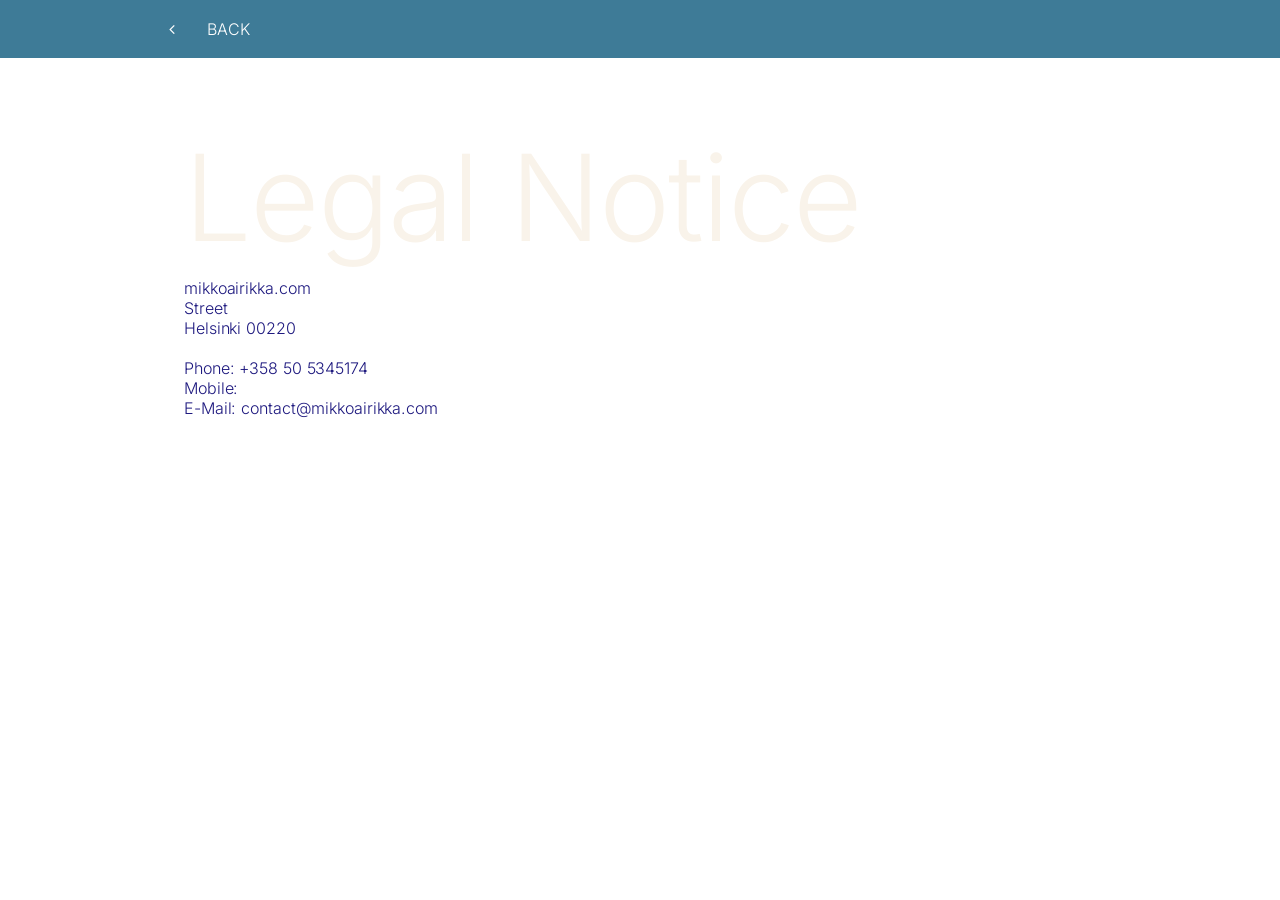
<file: legal-notice/index.html>
<!DOCTYPE html><html lang="en"><head><title>Legal Notice - Mikko Airikka - Graphic Designer in Helsinki</title><meta http-equiv="Content-Type" content="text/html; charset=utf-8" /><meta property="og:title" content="Legal Notice - Mikko Airikka - Graphic Designer in Helsinki" /><meta property="og:type" content="website" /><meta property="og:locale" content="en" /><meta property="og:image" content="../images/1200x630/24004349/airikka_favi-zCipzHxb71boi1IxxEwCQw-4knkVX4oDjUrRlBN4dZUvQ.png" /><meta property="og:url" content="https://mikkoairikka.com/legal-notice" /><meta name="viewport" content="width=device-width, initial-scale=1" /><link rel="icon" type="image/png" href="../images/16x16/24004349/airikka_favi-zCipzHxb71boi1IxxEwCQw-4knkVX4oDjUrRlBN4dZUvQ.png" sizes="16x16"><link rel="icon" type="image/png" href="../images/32x32/24004349/airikka_favi-zCipzHxb71boi1IxxEwCQw-4knkVX4oDjUrRlBN4dZUvQ.png" sizes="32x32"><link rel="icon" type="image/png" href="../images/96x96/24004349/airikka_favi-zCipzHxb71boi1IxxEwCQw-4knkVX4oDjUrRlBN4dZUvQ.png" sizes="96x96"><link rel="apple-touch-icon-precomposed" sizes="152x152" href="../images/152x152/24004349/airikka_favi-zCipzHxb71boi1IxxEwCQw-4knkVX4oDjUrRlBN4dZUvQ.png"><link rel="preconnect" href="" /><link rel="stylesheet" type="text/css" media="screen" href="../webcard/static/app.min.1787764716.css"/><link rel="stylesheet" type="text/css" media="screen" href="../css/custom.260901120148.css" id="customcss"/><link rel="canonical" href="https://mikkoairikka.com/legal-notice"/><script>if (!webcard) var webcard={};webcard.id=2413192;webcard.moduleId=27089378;webcard.culture="en";webcard.type=2;webcard.isEdit=false;webcard.isPreview=true;webcard.isMobile=/Android|webOS|iPhone|iPad|iPod|BlackBerry/i.test(navigator.userAgent);webcard.isTouch='ontouchstart' in window || navigator.msMaxTouchPoints > 0;webcard.googleMapsEmbedApiKey='AIzaSyDoOLq_ts27g3vEog9sGYB0GJSyWBDK9gs';webcard.googleMapsApiKey='';webcard.apiHost=location.host + '/api.php';var extraPath='';</script><link rel="preload" as="style" href="../g/fonts.css?family=Inter:300,800&amp;subset=latin&amp;display=swap" /><link rel="stylesheet" media="print" onload="this.media='all'" href="../g/fonts.css?family=Inter:300,800&amp;subset=latin&amp;display=swap" /><style>figure{margin:0}</style></head><body class="page-27089378 pagelayout-1 slogan culture-en"><a href="#main-content" class="wv-link-content button">Skip to main content</a>
<div class="ed-element ed-container back-button wv-boxed preset-back-button-v2-default" id="ed-2170318073"><div class="inner"><div class="ed-element ed-button custom-theme" id="ed-2170318076"><a class="button button-default button-color-default center" href="../"><i class="fa fa-angle-left"></i>Back&nbsp;</a></div></div></div><div class="ed-element ed-container wv-boxed wv-spacer" id="ed-2170318061"><div class="inner"><div class="ed-element ed-headline custom-theme" id="ed-2170318064"><h2 class="left ">Legal Notice</h2></div><div class="ed-element ed-spacer" id="ed-2170318067"><div style="height: 20px;" class="space"></div></div><div class="ed-element ed-text custom-theme" id="ed-2170318070"><p><span data-bind="customer.company">mikkoairikka.com</span></p><p><span data-bind="customer.street">Street</span><br><span data-bind="customer.city">Helsinki</span> <span data-bind="customer.zip">00220</span></p><p><br></p><p>Phone: <span data-bind="customer.phone">+358 50 5345174</span><br>Mobile: <span data-bind="customer.mobile"></span><br>E-Mail: <a class="fr-deletable" data-bind="customer.email" href="mailto:contact@mikkoairikka.com" contenteditable="false">contact@mikkoairikka.com</a></p></div></div></div><script src="../webcard/static/app.bundle.1787764730.js"></script><script src="../js/custom.251111202540.js"></script></body>
</html>
</file>
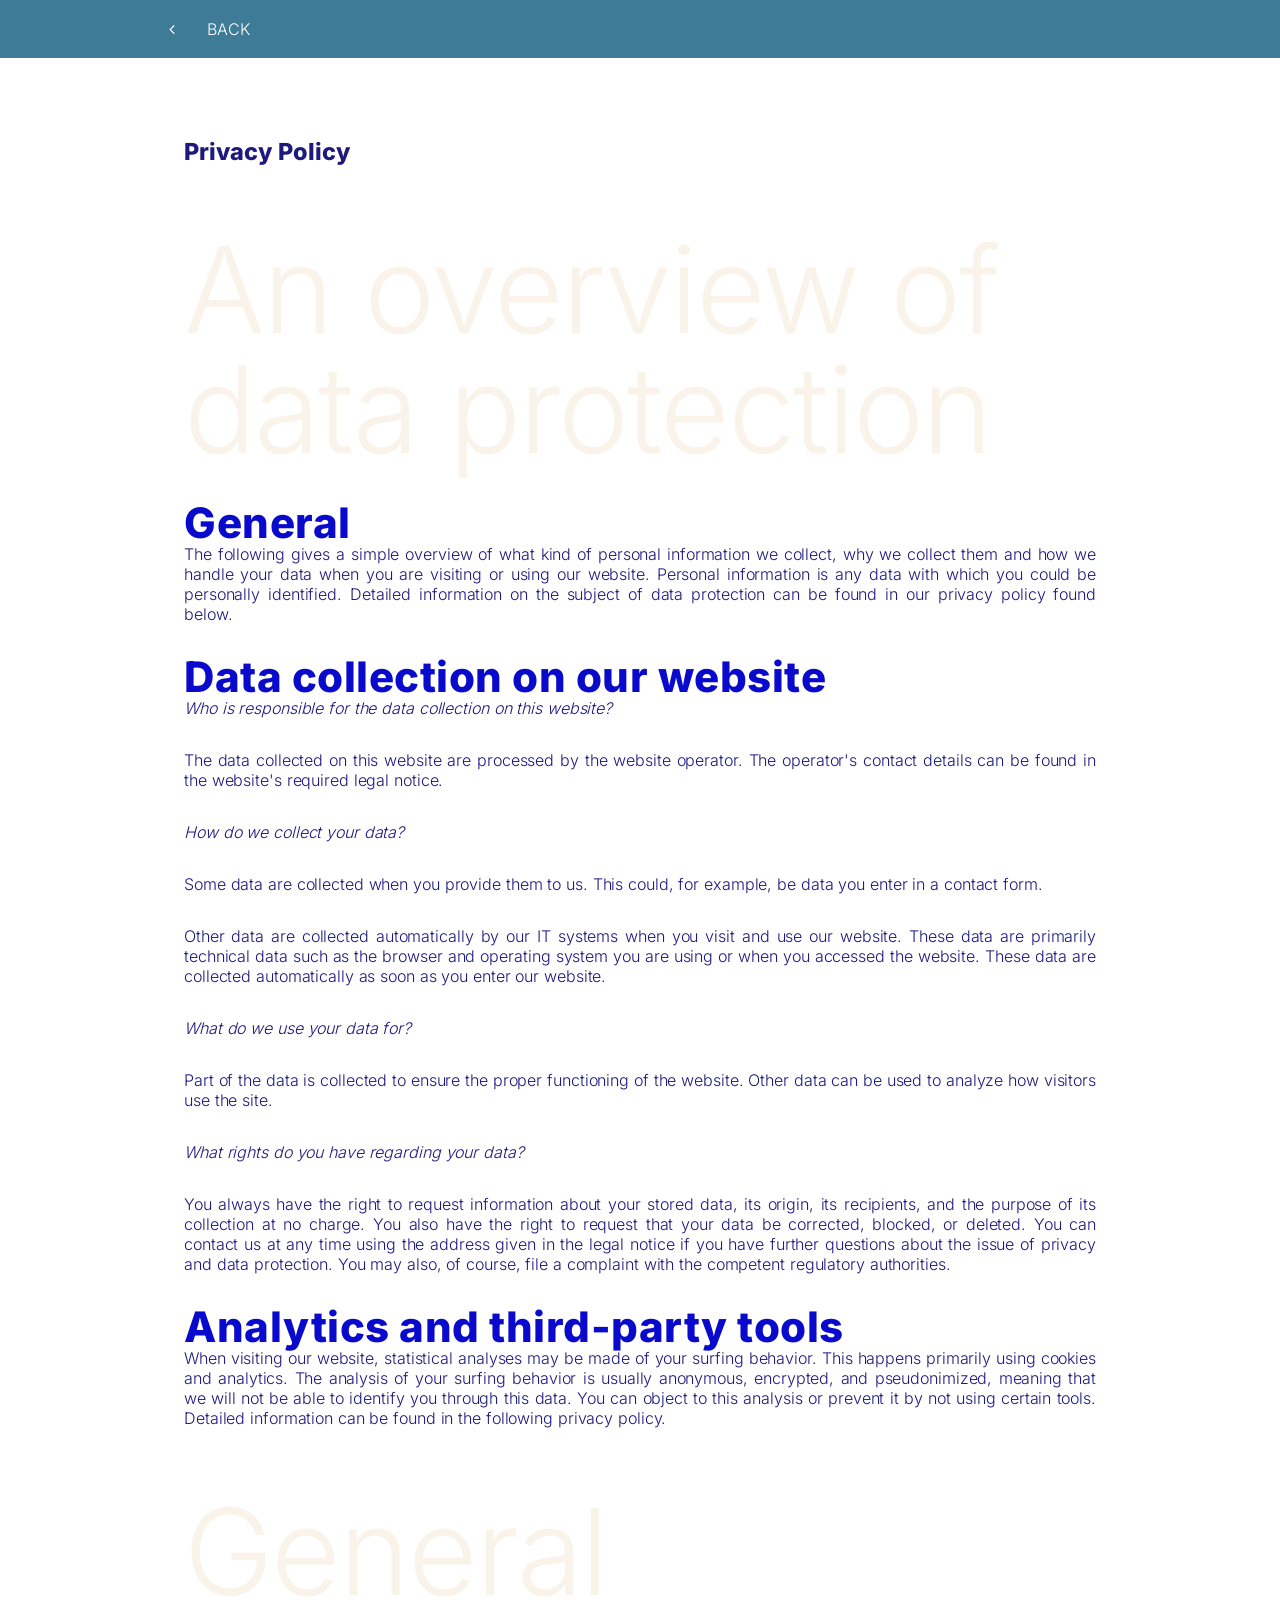
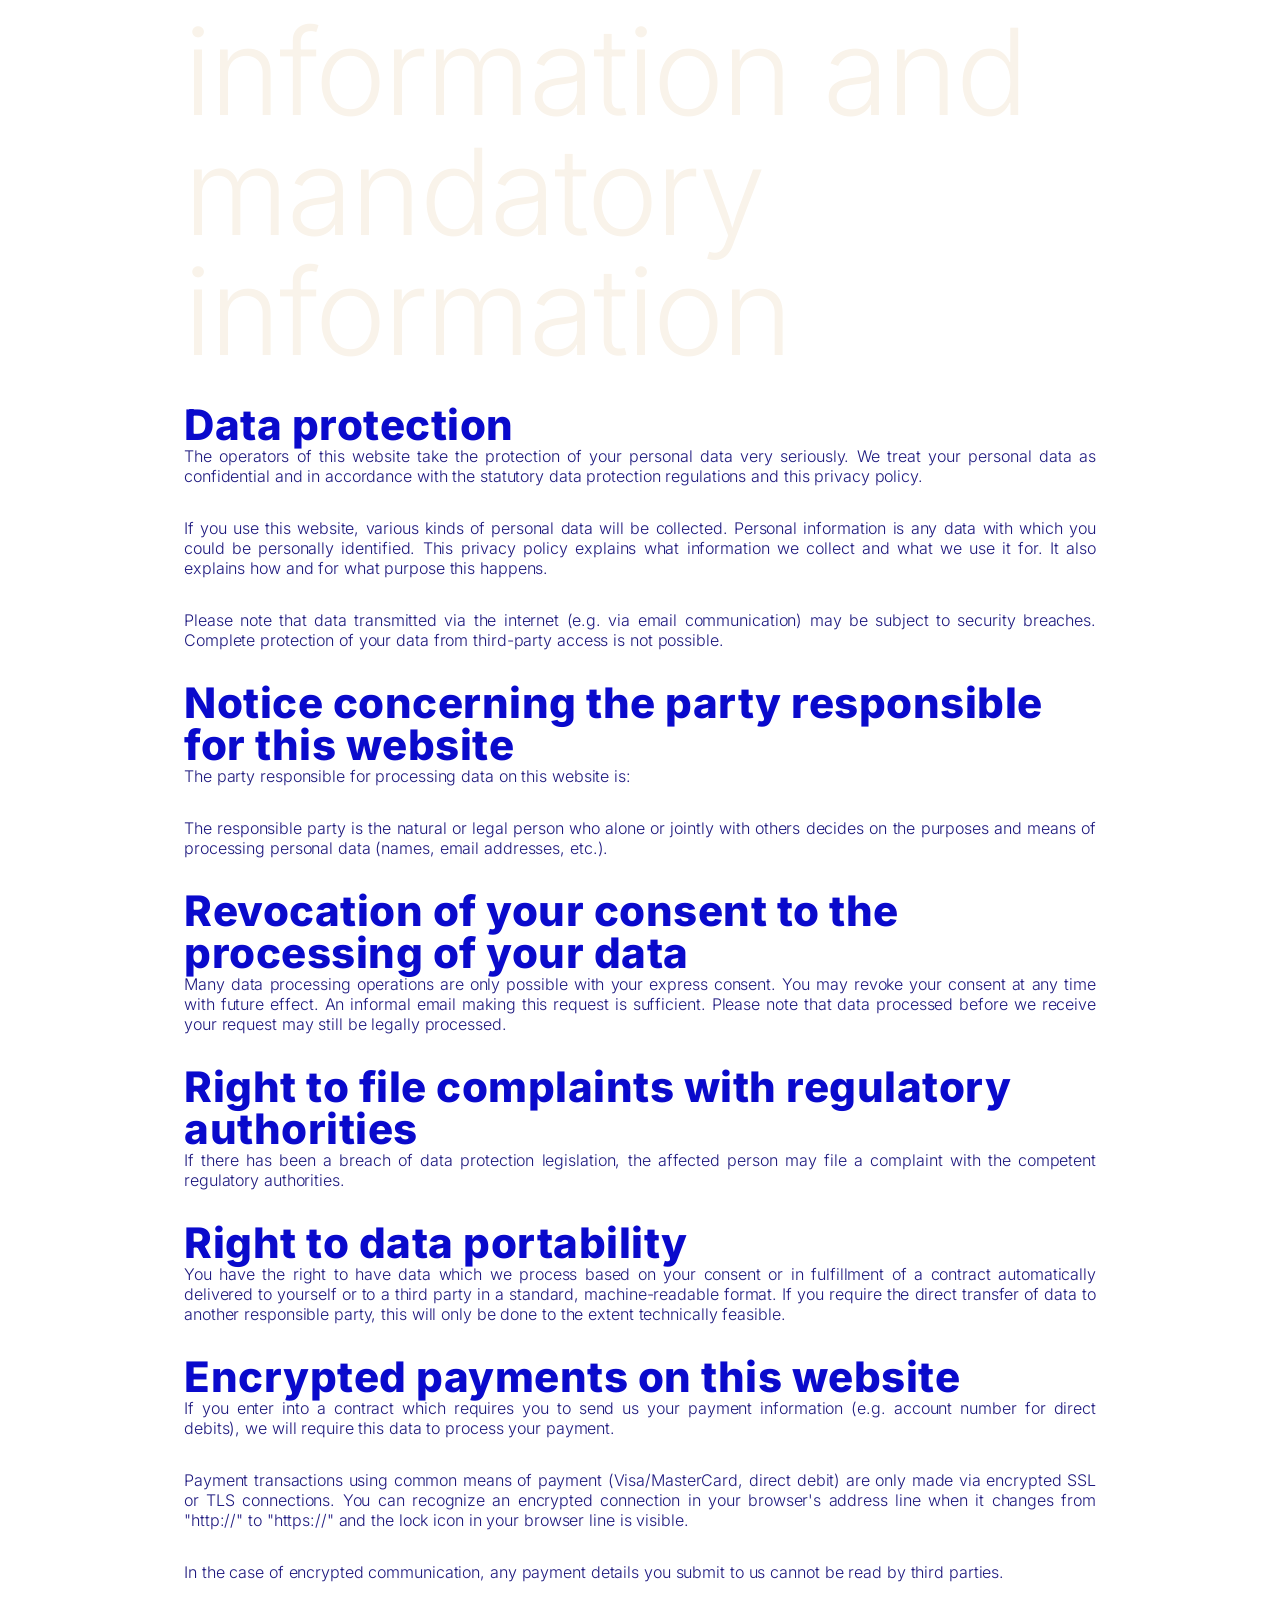
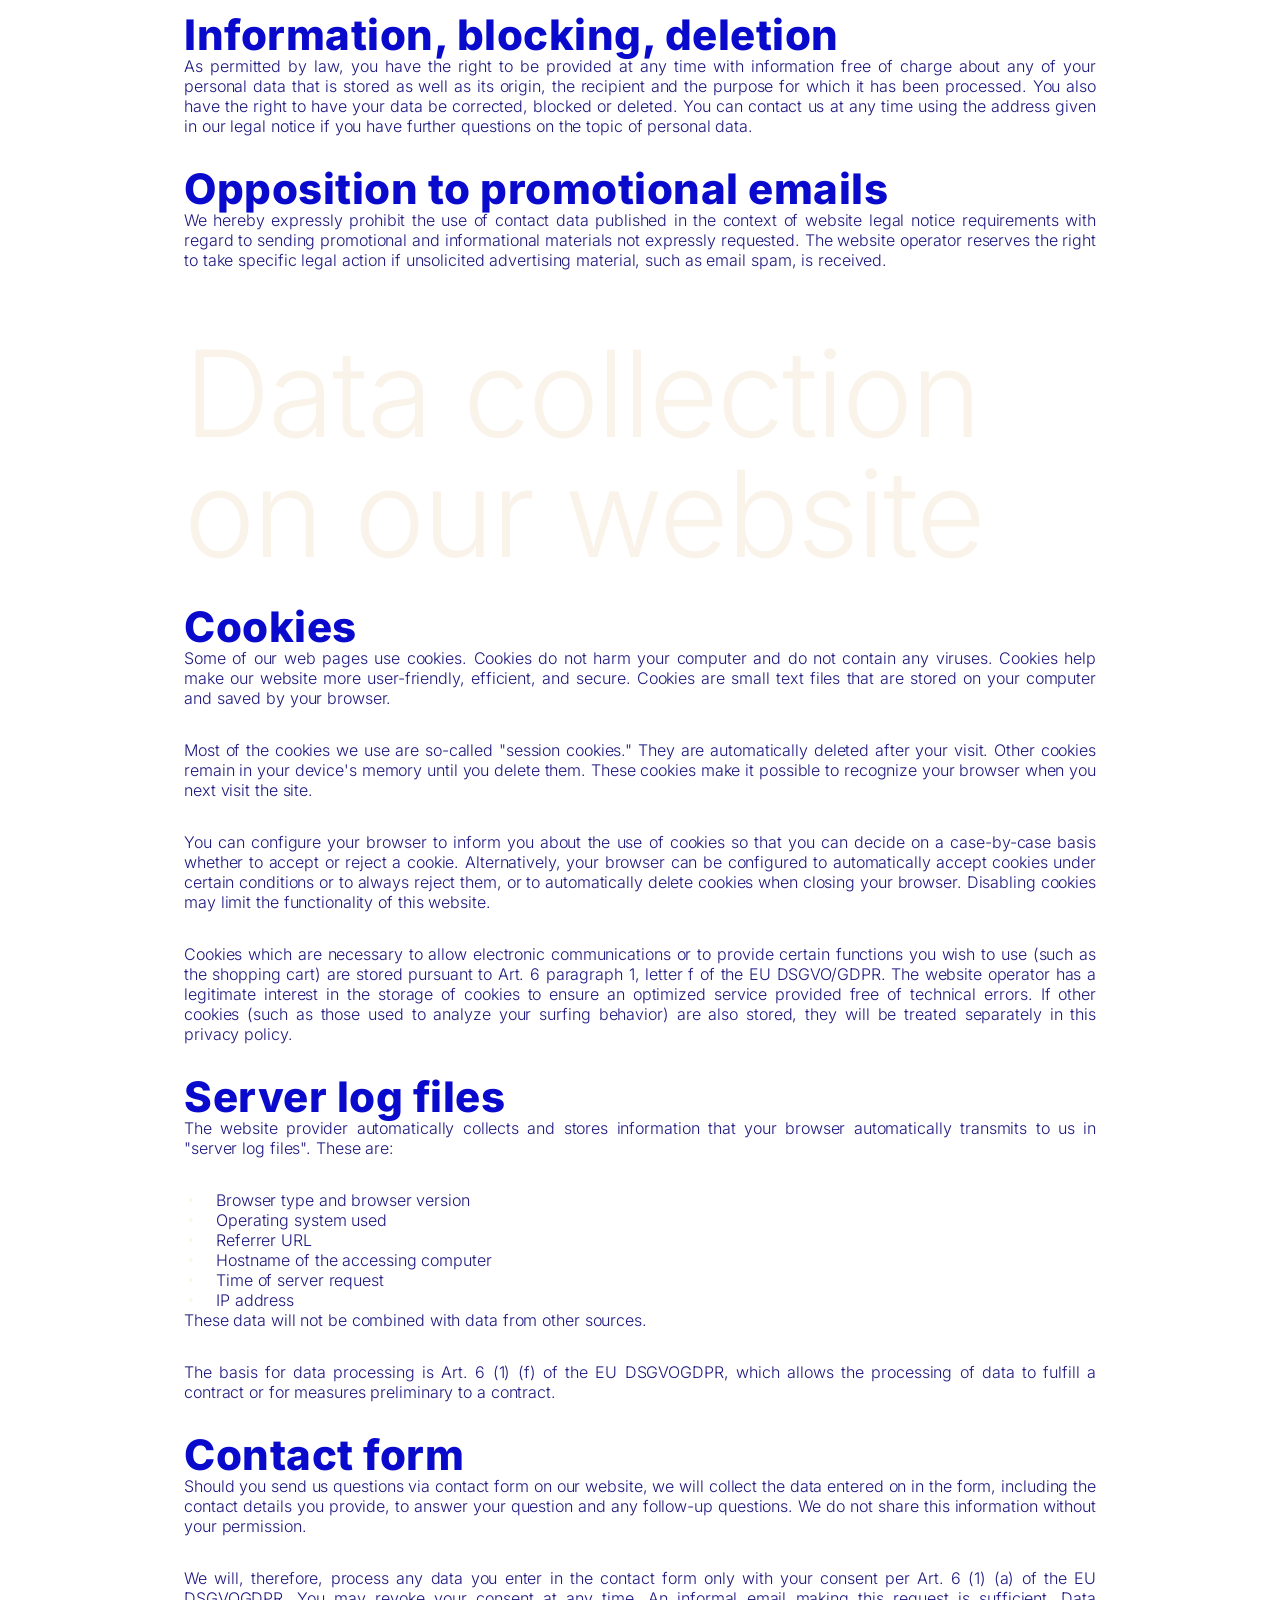
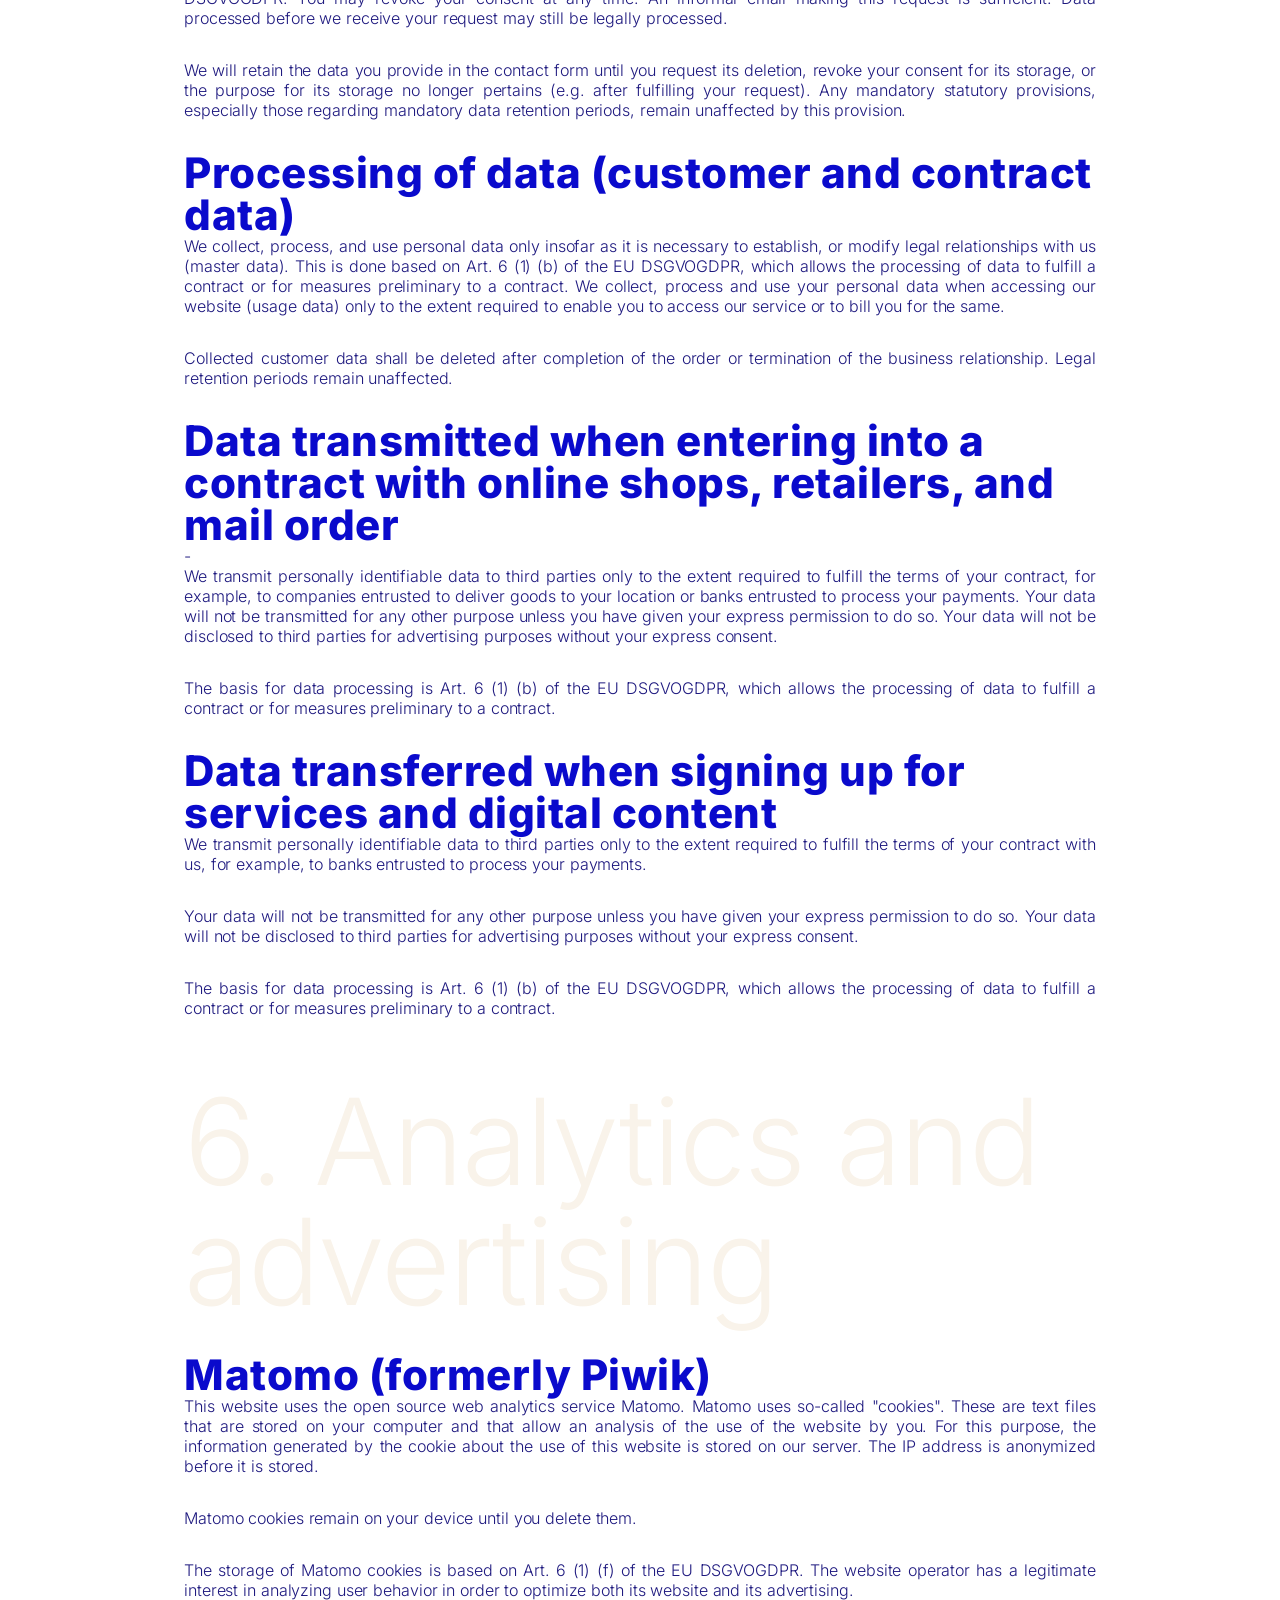
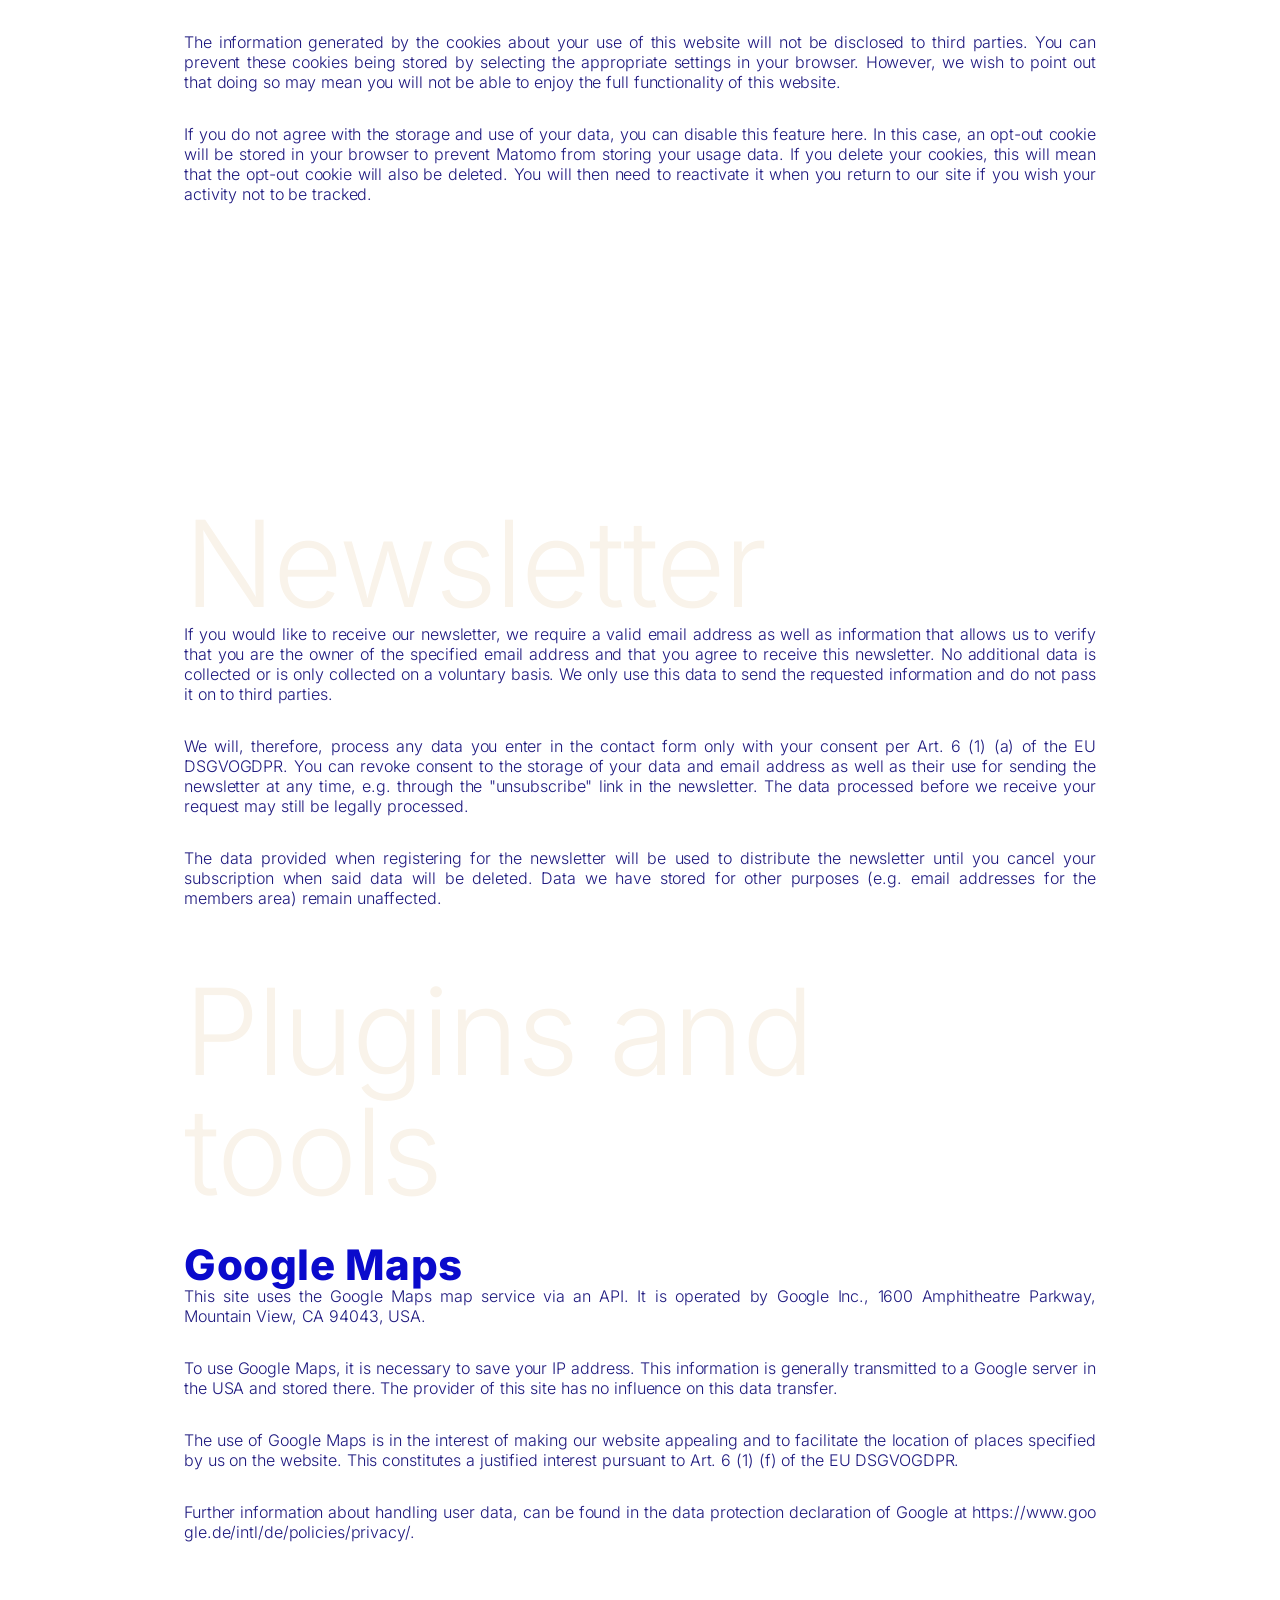
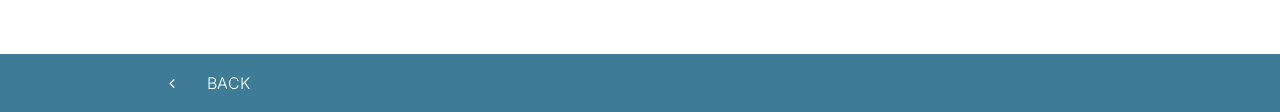
<file: privacy/index.html>
<!DOCTYPE html><html lang="en"><head><title>Privacy - Mikko Airikka - Graphic Designer in Helsinki</title><meta http-equiv="Content-Type" content="text/html; charset=utf-8" /><meta property="og:title" content="Privacy - Mikko Airikka - Graphic Designer in Helsinki" /><meta property="og:type" content="website" /><meta property="og:locale" content="en" /><meta property="og:image" content="../images/1200x630/24004349/airikka_favi-zCipzHxb71boi1IxxEwCQw-4knkVX4oDjUrRlBN4dZUvQ.png" /><meta property="og:url" content="https://mikkoairikka.com/privacy" /><meta name="viewport" content="width=device-width, initial-scale=1" /><link rel="icon" type="image/png" href="../images/16x16/24004349/airikka_favi-zCipzHxb71boi1IxxEwCQw-4knkVX4oDjUrRlBN4dZUvQ.png" sizes="16x16"><link rel="icon" type="image/png" href="../images/32x32/24004349/airikka_favi-zCipzHxb71boi1IxxEwCQw-4knkVX4oDjUrRlBN4dZUvQ.png" sizes="32x32"><link rel="icon" type="image/png" href="../images/96x96/24004349/airikka_favi-zCipzHxb71boi1IxxEwCQw-4knkVX4oDjUrRlBN4dZUvQ.png" sizes="96x96"><link rel="apple-touch-icon-precomposed" sizes="152x152" href="../images/152x152/24004349/airikka_favi-zCipzHxb71boi1IxxEwCQw-4knkVX4oDjUrRlBN4dZUvQ.png"><link rel="preconnect" href="" /><link rel="stylesheet" type="text/css" media="screen" href="../webcard/static/app.min.1787764716.css"/><link rel="stylesheet" type="text/css" media="screen" href="../css/custom.260901120148.css" id="customcss"/><link rel="canonical" href="https://mikkoairikka.com/privacy"/><script>if (!webcard) var webcard={};webcard.id=2413192;webcard.moduleId=27089381;webcard.culture="en";webcard.type=2;webcard.isEdit=false;webcard.isPreview=true;webcard.isMobile=/Android|webOS|iPhone|iPad|iPod|BlackBerry/i.test(navigator.userAgent);webcard.isTouch='ontouchstart' in window || navigator.msMaxTouchPoints > 0;webcard.googleMapsEmbedApiKey='AIzaSyDoOLq_ts27g3vEog9sGYB0GJSyWBDK9gs';webcard.googleMapsApiKey='';webcard.apiHost=location.host + '/api.php';var extraPath='';</script><link rel="preload" as="style" href="../g/fonts.css?family=Inter:300,800&amp;subset=latin&amp;display=swap" /><link rel="stylesheet" media="print" onload="this.media='all'" href="../g/fonts.css?family=Inter:300,800&amp;subset=latin&amp;display=swap" /><style>figure{margin:0}</style></head><body class="page-27089381 pagelayout-1 slogan culture-en"><a href="#main-content" class="wv-link-content button">Skip to main content</a>
<div class="ed-element ed-reference ed-reference-container back-button wv-boxed preset-back-button-v2-default" id="ed-2170318091" data-reference="2170318073" data-animation="null"><div class="inner"><div class="ed-element ed-button custom-theme" id="ed-2170318076"><a class="button button-default button-color-default center" href="../"><i class="fa fa-angle-left"></i>Back&nbsp;</a></div></div></div><div class="ed-element ed-container wv-boxed wv-spacer" id="ed-2170318085"><div class="inner"><div class="ed-element ed-privacy legal" id="ed-2170318088">
<div id="datenschutz"><h1>Privacy Policy</h1></div>


<div><h2>An overview of data protection</h2></div>

<div><h3>General</h3></div>
<p>The following gives a simple overview of what kind of personal information we collect, why we collect them and how we handle your data when you are visiting or using our website. Personal information is any data with which you could be personally identified. Detailed information on the subject of data protection can be found in our privacy policy found below.</p>

<div><h3>Data collection on our website</h3></div>
<p><em>Who is responsible for the data collection on this website?</em></p>
<p>The data collected on this website are processed by the website operator. The operator's contact details can be found in the website's required legal notice.</p>
<p><em>How do we collect your data?</em></p>
<p>Some data are collected when you provide them to us. This could, for example, be data you enter in a contact form.</p>
<p>Other data are collected automatically by our IT systems when you visit and use our website. These data are primarily technical data such as the browser and operating system you are using or when you accessed the website. These data are collected automatically as soon as you enter our website.</p>
<p><em>What do we use your data for?</em></p>
<p>Part of the data is collected to ensure the proper functioning of the website. Other data can be used to analyze how visitors use the site.</p>
<p><em>What rights do you have regarding your data?</em></p>
<p>You always have the right to request information about your stored data, its origin, its recipients, and the purpose of its collection at no charge. You also have the right to request that your data be corrected, blocked, or deleted. You can contact us at any time using the address given in the legal notice if you have further questions about the issue of privacy and data protection. You may also, of course, file a complaint with the competent regulatory authorities.</p>
<div><h3>Analytics and third-party tools</h3></div>
<p>When visiting our website, statistical analyses may be made of your surfing behavior. This happens primarily using cookies and analytics. The analysis of your surfing behavior is usually anonymous, encrypted, and pseudonimized, meaning that we will not be able to identify you through this data. You can object to this analysis or prevent it by not using certain tools. Detailed information can be found in the following privacy policy.</p>
<div><h2>General information and mandatory information</h2></div>

<div><h3>Data protection</h3></div>
<p>The operators of this website take the protection of your personal data very seriously. We treat your personal data as confidential and in accordance with the statutory data protection regulations and this privacy policy.</p>
<p>If you use this website, various kinds of personal data will be collected. Personal information is any data with which you could be personally identified. This privacy policy explains what information we collect and what we use it for. It also explains how and for what purpose this happens.</p>
<p>Please note that data transmitted via the internet (e.g. via email communication) may be subject to security breaches. Complete protection of your data from third-party access is not possible.</p>

<div><h3>Notice concerning the party responsible for this website</h3></div>
<p>The party responsible for processing data on this website is:</p>
<p>The responsible party is the natural or legal person who alone or jointly with others decides on the purposes and means of processing personal data (names, email addresses, etc.).</p>

<div><h3>Revocation of your consent to the processing of your data</h3></div>
<p>Many data processing operations are only possible with your express consent. You may revoke your consent at any time with future effect. An informal email making this request is sufficient. Please note that data processed before we receive your request may still be legally processed.</p>

<div><h3>Right to file complaints with regulatory authorities</h3></div>
<p>If there has been a breach of data protection legislation, the affected person may file a complaint with the competent regulatory authorities.</p>

<div><h3>Right to data portability</h3></div>
<p>You have the right to have data which we process based on your consent or in fulfillment of a contract automatically delivered to yourself or to a third party in a standard, machine-readable format. If you require the direct transfer of data to another responsible party, this will only be done to the extent technically feasible.</p>


<div><h3>Encrypted payments on this website</h3></div>
<p> If you enter into a contract which requires you to send us your payment information (e.g. account number for direct debits), we will require this data to process your payment.</p>
<p> Payment transactions using common means of payment (Visa/MasterCard, direct debit) are only made via encrypted SSL or TLS connections. You can recognize an encrypted connection in your browser's address line when it changes from &quot;http://&quot; to &quot;https://&quot; and the lock icon in your browser line is visible.</p>
<p> In the case of encrypted communication, any payment details you submit to us cannot be read by third parties.</p>

<div><h3>Information, blocking, deletion</h3></div>
<p>As permitted by law, you have the right to be provided at any time with information free of charge about any of your personal data that is stored as well as its origin, the recipient and the purpose for which it has been processed. You also have the right to have your data be corrected, blocked or deleted. You can contact us at any time using the address given in our legal notice if you have further questions on the topic of personal data.</p>

<div><h3>Opposition to promotional emails</h3></div>
<p>We hereby expressly prohibit the use of contact data published in the context of website legal notice requirements with regard to sending promotional and informational materials not expressly requested. The website operator reserves the right to take specific legal action if unsolicited advertising material, such as email spam, is received.</p>

<div><h2>Data collection on our website</h2></div>

<div><h3>Cookies</h3></div>
<p>Some of our web pages use cookies. Cookies do not harm your computer and do not contain any viruses. Cookies help make our website more user-friendly, efficient, and secure. Cookies are small text files that are stored on your computer and saved by your browser.</p>
<p>Most of the cookies we use are so-called &quot;session cookies.&quot; They are automatically deleted after your visit. Other cookies remain in your device's memory until you delete them. These cookies make it possible to recognize your browser when you next visit the site.</p>
<p>You can configure your browser to inform you about the use of cookies so that you can decide on a case-by-case basis whether to accept or reject a cookie. Alternatively, your browser can be configured to automatically accept cookies under certain conditions or to always reject them, or to automatically delete cookies when closing your browser. Disabling cookies may limit the functionality of this website.</p>
<p>Cookies which are necessary to allow electronic communications or to provide certain functions you wish to use (such as the shopping cart) are stored pursuant to Art. 6 paragraph 1, letter f of the EU DSGVO/GDPR. The website operator has a legitimate interest in the storage of cookies to ensure an optimized service provided free of technical errors. If other cookies (such as those used to analyze your surfing behavior) are also stored, they will be treated separately in this privacy policy.</p>

<div><h3>Server log files</h3></div>
<p>The website provider automatically collects and stores information that your browser automatically transmits to us in &quot;server log files&quot;. These are:</p>
<ul>
    <li><span>Browser type and browser version</span></li>
    <li><span>Operating system used</span></li>
    <li><span>Referrer URL</span></li>
    <li><span>Hostname of the accessing computer</span></li>
    <li><span>Time of server request</span></li>
    <li><span>IP address</span></li>
</ul>
<p>These data will not be combined with data from other sources.</p>
<p>The basis for data processing is Art. 6 (1) (f) of the EU DSGVOGDPR, which allows the processing of data to fulfill a contract or for measures preliminary to a contract.</p>

<div><h3>Contact form</h3></div>
<p>Should you send us questions via contact form on our website, we will collect the data entered on in the form, including the contact details you provide, to answer your question and any follow-up questions. We do not share this information without your permission.</p>
<p>We will, therefore, process any data you enter in the contact form only with your consent per Art. 6 (1) (a) of the EU DSGVOGDPR. You may revoke your consent at any time. An informal email making this request is sufficient. Data processed before we receive your request may still be legally processed.</p>
<p>We will retain the data you provide in the contact form until you request its deletion, revoke your consent for its storage, or the purpose for its storage no longer pertains (e.g. after fulfilling your request). Any mandatory statutory provisions, especially those regarding mandatory data retention periods, remain unaffected by this provision.</p>

<div><h3>Processing of data (customer and contract data)</h3></div>
<p>We collect, process, and use personal data only insofar as it is necessary to establish, or modify legal relationships with us (master data). This is done based on Art. 6 (1) (b) of the EU DSGVOGDPR, which allows the processing of data to fulfill a contract or for measures preliminary to a contract. We collect, process and use your personal data when accessing our website (usage data) only to the extent required to enable you to access our service or to bill you for the same.</p>
<p>Collected customer data shall be deleted after completion of the order or termination of the business relationship. Legal retention periods remain unaffected.</p>
<div><h3>Data transmitted when entering into a contract with online shops, retailers, and mail order</h3></div>-
<p>We transmit personally identifiable data to third parties only to the extent required to fulfill the terms of your contract, for example, to companies entrusted to deliver goods to your location or banks entrusted to process your payments. Your data will not be transmitted for any other purpose unless you have given your express permission to do so. Your data will not be disclosed to third parties for advertising purposes without your express consent.</p>
<p>The basis for data processing is Art. 6 (1) (b) of the EU DSGVOGDPR, which allows the processing of data to fulfill a contract or for measures preliminary to a contract.</p>

<div><h3>Data transferred when signing up for services and digital content</h3></div>
<p>We transmit personally identifiable data to third parties only to the extent required to fulfill the terms of your contract with us, for example, to banks entrusted to process your payments.</p>
<p>Your data will not be transmitted for any other purpose unless you have given your express permission to do so. Your data will not be disclosed to third parties for advertising purposes without your express consent.</p>
<p>The basis for data processing is Art. 6 (1) (b) of the EU DSGVOGDPR, which allows the processing of data to fulfill a contract or for measures preliminary to a contract.</p>







<div><h2>6. Analytics and advertising</h2></div>

<div><h3>Matomo (formerly Piwik)</h3></div>
<p>This website uses the open source web analytics service Matomo. Matomo uses so-called &quot;cookies&quot;. These are text files that are stored on your computer and that allow an analysis of the use of the website by you. For this purpose, the information generated by the cookie about the use of this website is stored on our server. The IP address is anonymized before it is stored.</p>
<p>Matomo cookies remain on your device until you delete them.</p>
<p>The storage of Matomo cookies is based on Art. 6 (1) (f) of the EU DSGVOGDPR. The website operator has a legitimate interest in analyzing user behavior in order to optimize both its website and its advertising.</p>
<p>The information generated by the cookies about your use of this website will not be disclosed to third parties. You can prevent these cookies being stored by selecting the appropriate settings in your browser. However, we wish to point out that doing so may mean you will not be able to enjoy the full functionality of this website.</p>
<p>If you do not agree with the storage and use of your data, you can disable this feature here. In this case, an opt-out cookie will be stored in your browser to prevent Matomo from storing your usage data. If you delete your cookies, this will mean that the opt-out cookie will also be deleted. You will then need to reactivate it when you return to our site if you wish your activity not to be tracked.</p>
<p><iframe style="border: 0; height: 200px; width: 100%;" src="https://www.page-stats.de/index.php?module=CoreAdminHome&action=optOut&language=en&backgroundColor=ffffff&fontColor=&fontSize=&fontFamily=Arial"></iframe></p>

<div><h2>Newsletter</h2></div>
<p>If you would like to receive our newsletter, we require a valid email address as well as information that allows us to verify that you are the owner of the specified email address and that you agree to receive this newsletter. No additional data is collected or is only collected on a voluntary basis. We only use this data to send the requested information and do not pass it on to third parties.</p>
<p>We will, therefore, process any data you enter in the contact form only with your consent per Art. 6 (1) (a) of the EU  DSGVOGDPR. You can revoke consent to the storage of your data and email address as well as their use for sending the newsletter at any time, e.g. through the &quot;unsubscribe&quot; link in the newsletter. The data processed before we receive your request may still be legally processed.</p>
<p>The data provided when registering for the newsletter will be used to distribute the newsletter until you cancel your subscription when said data will be deleted. Data we have stored for other purposes (e.g. email addresses for the members area) remain unaffected.</p>
<div><h2>Plugins and tools</h2></div>

<div><h3>Google Maps</h3></div>
<p>This site uses the Google Maps map service via an API. It is operated by Google Inc., 1600 Amphitheatre Parkway, Mountain View, CA 94043, USA.</p>
<p>To use Google Maps, it is necessary to save your IP address. This information is generally transmitted to a Google server in the USA and stored there. The provider of this site has no influence on this data transfer.</p>
<p>The use of Google Maps is in the interest of making our website appealing and to facilitate the location of places specified by us on the website. This constitutes a justified interest pursuant to Art. 6 (1) (f) of the EU DSGVOGDPR.</p>
<p>Further information about handling user data, can be found in the data protection declaration of Google at <a href="https://www.google.de/intl/de/policies/privacy/" target="_blank" rel="nofollow">https://www.google.de/intl/de/policies/privacy/</a>.</p>
</div></div></div><div class="ed-element ed-reference ed-reference-container back-button wv-boxed preset-back-button-v2-default" id="ed-2170318094" data-reference="2170318073" data-animation="null"><div class="inner"><div class="ed-element ed-button custom-theme" id="ed-2170318076"><a class="button button-default button-color-default center" href="../"><i class="fa fa-angle-left"></i>Back&nbsp;</a></div></div></div><script src="../webcard/static/app.bundle.1787764730.js"></script><script src="../js/custom.251111202540.js"></script></body>
</html>
</file>
